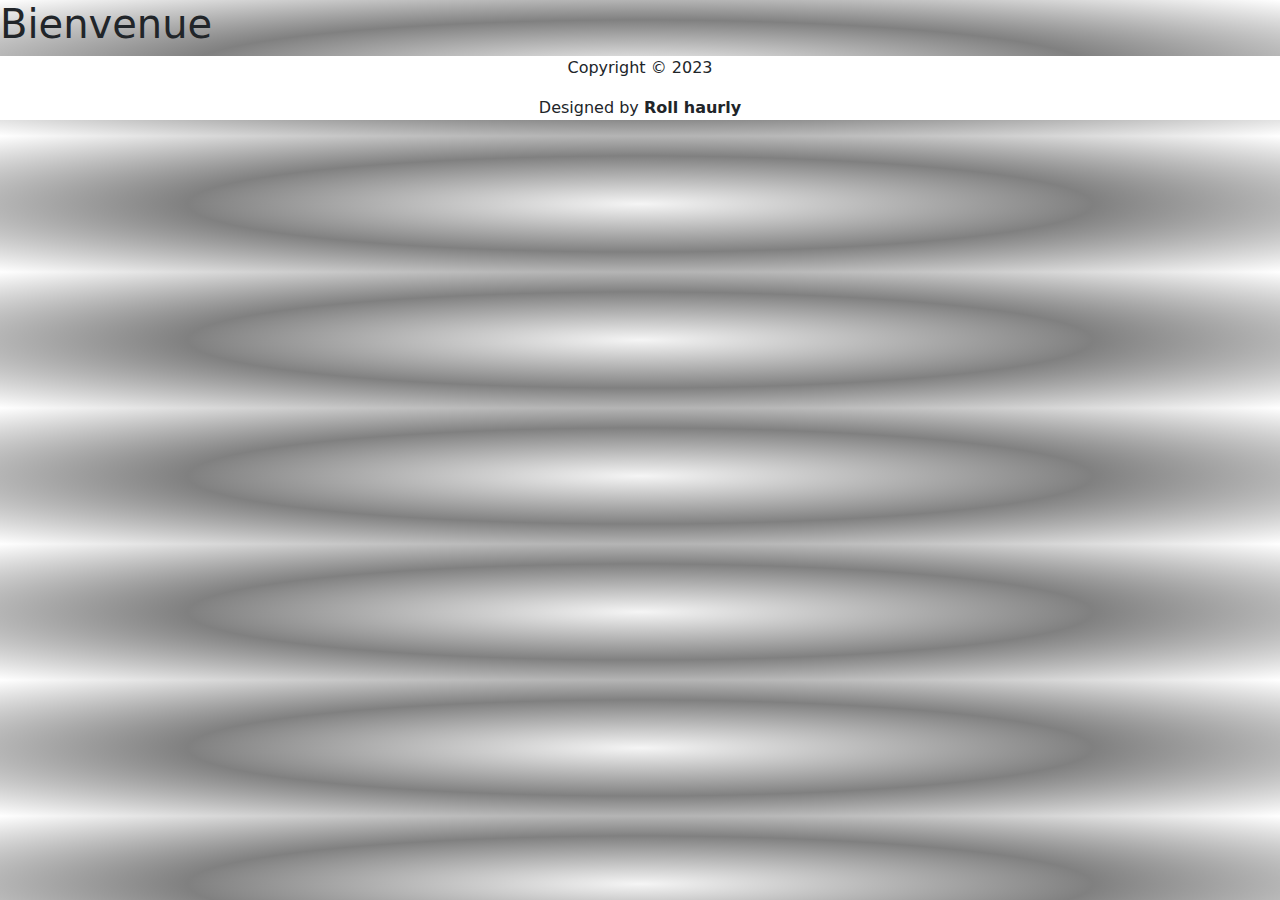
<file: acceuil.html>
<!DOCTYPE html>
<html>
<head>
	<meta charset="utf-8">
	<meta name="viewport" content="width=device-width, initial-scale=1">
	<link rel="stylesheet" type="text/css" href="style.css">
	<link rel="icon" type="image/x-icon" href="images/fav.png">
	<title></title>
</head>
<body>
<main>
	<h1>Bienvenue</h1>
</main>
<footer>
		<div class="col-md-4 mx-auto">
			<p>Copyright &copy; 2023</p>
			<p>Designed by <strong>Roll haurly</strong> </p>
		</div>
</footer>
<!-------------------------- Bootstrap core JS------------------------------------------------------------------------------------>
<link href="https://cdn.jsdelivr.net/npm/bootstrap@5.3.0/dist/css/bootstrap.min.css" rel="stylesheet">
<script src="https://cdn.jsdelivr.net/npm/bootstrap@5.3.0/dist/js/bootstrap.bundle.min.js"></script>
<link rel="stylesheet" href="https://cdnjs.cloudflare.com/ajax/libs/font-awesome/6.4.0/css/all.min.css">

<!------------------------- Core theme JS----------------------------------------------------------------------------------------->
<script src="https://code.jquery.com/jquery-3.7.0.min.js" integrity="sha256-2Pmvv0kuTBOenSvLm6bvfBSSHrUJ+3A7x6P5Ebd07/g=" crossorigin="anonymous"></script>
</body>
</html>
</file>
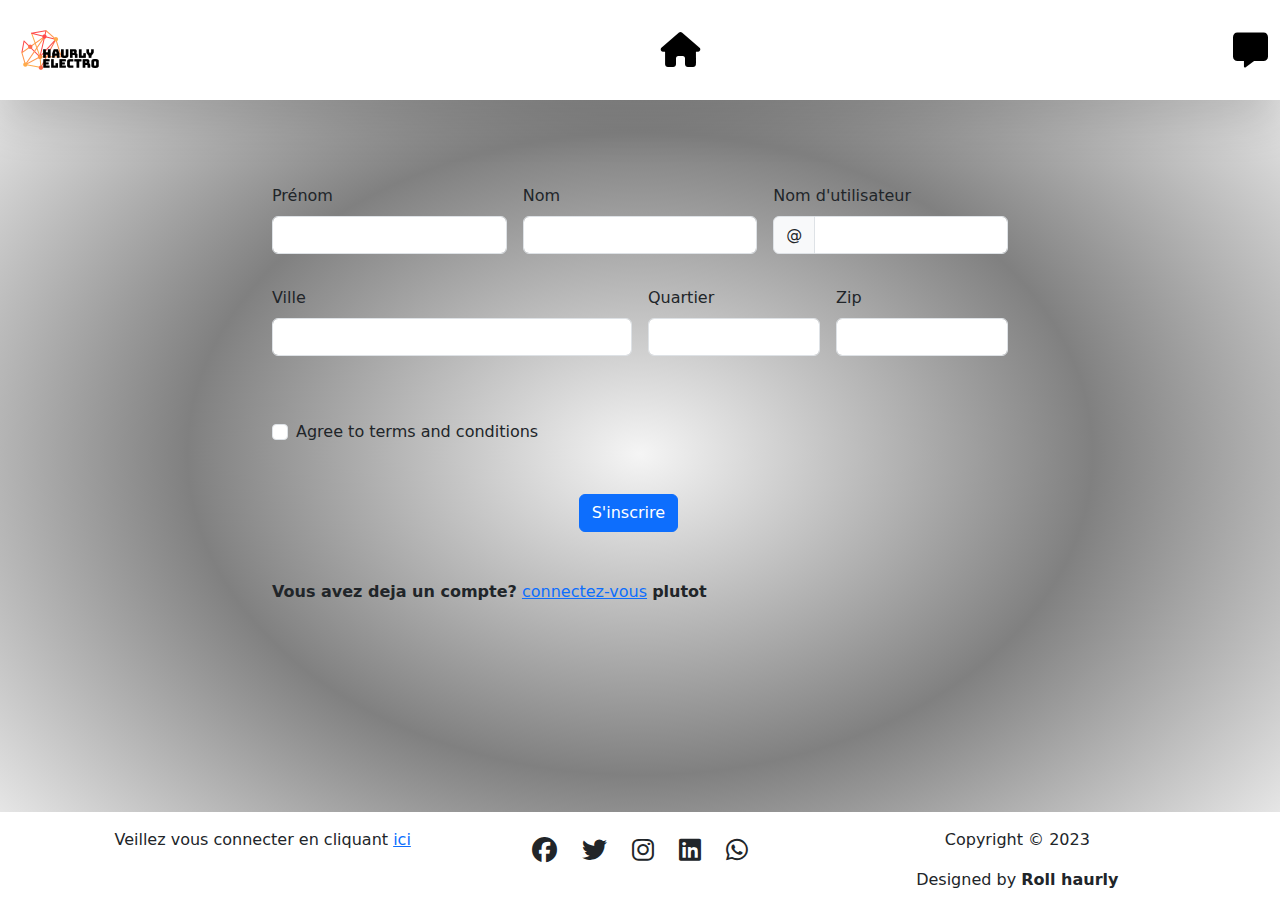
<file: page-inscription.html>
<<!DOCTYPE html>
<html>
<head>
	<meta charset="utf-8">
	<meta name="viewport" content="width=device-width, initial-scale=1">
	<link rel="stylesheet" type="text/css" href="style.css">
	<link rel="icon" type="image/x-icon" href="images/fav.png">
	<title>Page d'inscription</title>
</head>
<body>
<header>
<!-- navbar section-->
	<nav class="navbar navbar-expand-lg bg-white fixed-top mb-5 shadow-lg">
		<div class="container-fluid">
		    <a class="navbar-brand" href="acceuil.html"><img src="images/logo.png" style="height: 100px;width:100px"></a>
		    <a href="acceuil.html" class="cont"><i class="fa-solid fa-house mx-auto"></i></a>
		    <a class="nav-link cont" href="page-contact.html"><i class="fa-solid fa-message"></i></a>
		</div>
	</nav>
<!-- navbar section exit-->
</header>
<main class="my-5 py-5">
	<section class="py-5">
		<div class="container">
			<div class="row">
				<form class="col-md-8 mx-auto">
					<div class="row g-3 py-3">
						<div class="col-md-4">
						    <label for="validationDefault01" class="form-label">Prénom</label>
						    <input type="text" class="form-control" id="validationDefault01" required>
						</div>
						<div class="col-md-4">
						    <label for="validationDefault02" class="form-label">Nom</label>
						    <input type="text" class="form-control" id="validationDefault02" required>
						</div>
						<div class="col-md-4">
						    <label for="validationDefaultUsername" class="form-label">Nom d'utilisateur</label>
						    <div class="input-group">
						      <span class="input-group-text" id="inputGroupPrepend2">@</span>
						      <input type="text" class="form-control" id="validationDefaultUsername" aria-describedby="inputGroupPrepend2" required>
						    </div>
						</div>
					</div>
					<div class="row g-3 py-3">
						<div class="col-md-6">
						    <label for="validationDefault03" class="form-label">Ville</label>
						    <input type="text" class="form-control" id="validationDefault03" required>
						</div>
						<div class="col-md-3">
						    <label for="validationDefault04" class="form-label">Quartier</label>
						    <input type="text" class="form-control" id="validationDefault03" required>
						</div>
						<div class="col-md-3">
						  	<label for="validationDefault05" class="form-label">Zip</label>
						  	<input type="text" class="form-control" id="validationDefault05" required>
						</div>
						</div>
					<div class="col-12 pt-5">
					    <div class="form-check">
					      	<input class="form-check-input" type="checkbox" value="" id="invalidCheck2" required>
					      	<label class="form-check-label" for="invalidCheck2">
					        	Agree to terms and conditions
					      </label>
					    </div>
					</div>
					<div class="col-2 pt-5 mx-auto">
						<a href="acceuil.html" class="btn btn-primary">S'inscrire</a>
					</div>

					<div class="py-5">
						<p><strong>Vous avez deja un compte?</strong>  <a href="index.html">connectez-vous</a> <strong>plutot</strong></p>
					</div>
				</form>
			</div>
		</div>
	</section>
</main>
<footer>
	<div class="container">
		<div class="row g-3">
			<div class="col-md-4 mx-auto">
				<p>Veillez vous connecter en cliquant <a href="index.html">ici</a></p>
			</div>
			<div class="col-md-4 mx-auto">
				<i class="fa-brands fa-facebook"></i>
				<i class="fa-brands fa-twitter"></i>
				<i class="fa-brands fa-instagram"></i>
				<i class="fa-brands fa-linkedin"></i>
				<i class="fa-brands fa-whatsapp"></i>
			</div>
			<div class="col-md-4 mx-auto">
				<p>Copyright &copy; 2023</p>
				<p>Designed by <strong>Roll haurly</strong> </p>
			</div>
		</div>
	</div>
</footer>
<!-------------------------- Bootstrap core JS------------------------------------------------------------------------------------>
<link href="https://cdn.jsdelivr.net/npm/bootstrap@5.3.0/dist/css/bootstrap.min.css" rel="stylesheet">
<script src="https://cdn.jsdelivr.net/npm/bootstrap@5.3.0/dist/js/bootstrap.bundle.min.js"></script>
<link rel="stylesheet" href="https://cdnjs.cloudflare.com/ajax/libs/font-awesome/6.4.0/css/all.min.css">
<!------------------------- Core theme JS----------------------------------------------------------------------------------------->
<script src="https://code.jquery.com/jquery-3.7.0.min.js" integrity="sha256-2Pmvv0kuTBOenSvLm6bvfBSSHrUJ+3A7x6P5Ebd07/g=" crossorigin="anonymous"></script>
</body>
</html>
</file>
<file: style.css>
body{
	margin: 0;
	padding: 0;
	background: radial-gradient(whitesmoke, gray, white);
	font-weight: 700;
}
.titre{
	height: 70px;
	background: conic-gradient(gray, whitesmoke);
	border-radius: 10px;
	padding-left: 10px;
	padding-top: 10px;
}

.titre a{
	font-size: 20px;
	margin-top: 10px;
	text-decoration: overline red;
	border-bottom: 2px solid green;
	margin-right: 10px;
	color: yellow;
}


/*partie page connexion*/

.divider:after,
.divider:before {
content: "";
flex: 1;
height: 1px;
background: #eee;
}

/*partie page connexion exit*/

/*-- navbar section--*/

.navbar{
	height: 100px;
}
.navbar i{
	font-size: 35px;
}
.navbar a{
	text-decoration: none;
	color: #000;
	font-size: 20px;	
}
.navbar form{
	margin-right: 40px;
}
.nav-item .cont{
	text-decoration: overline red;
}
.nav-item .cont p{
	border-bottom: 2px solid green;
	font-size: 20px;
	width: 138px;
}
.nav-item .cont p:hover{
	color: black;
	background: yellowgreen;
}
/*-- navbar section exit--*/

/*type-produit section*/
#type-produit .nav a{
	text-decoration: overline red;
	color: white;
	font-size: 20px;	
}
#type-produit .nav a p{
	border-bottom: 2px solid green;
}
#type-produit .carousel-item img{
	width: 700px;
	height: 400px;
}
/*type-produit section*/
/*produit-achter section*/
#produit-achter .card{
	height: 150px;
	width: 312px;
	border-radius: 0;
	border: none;
	background: initial;
	color: white;
}
/*produit-achter section exit--*/

/*--Temoignage section--*/
#Temoignage img{
	width: 245px;
	height: 294px;
	border-radius: 50px;
}
#Temoignage button{
	background: aliceblue;
	width: 60px;
}
#Temoignage span {
	color: black;
}
#Temoignage .carousel-item .txt{
	width: 400px;
	background: white;
	border-radius: 50px;
}
#Temoignage .carousel-item p{
	text-align: justify;
	padding: 20px;
}

/*--Temoignage section exit--*/

footer{
	background: white;
	text-align: center;
}
footer i{
	font-size: 25px;
	padding: 10px;
}





#liste-produit .card{
	border: none;
	background: initial;
}
#liste-produit .card .card-body{
	background: linear-gradient(to right, green, yellow, red);
}
#liste-produit .card .card-body .btn{
	margin-left: 15px;
}
#liste-produit .liste-text{
	height: 100px;
	padding: 15px;
	background: white;
}






@media (max-width:780px){
	#Temoignage img{
	width: 200px;
	height: 250px;
	border-radius: 50px;
	margin-left: 90px;
	}
	#Temoignage .carousel-item .txt{
	width: 280px;
	background: white;
	border-radius: 50px;
	margin-left: auto;
	}
	#produit-achter .prac{
		margin-left: auto;
	}
	#type-produit .carousel-item img{
		width: 300px;
		height: 200px;
		margin-left: 35px;
	}
	.navbar .navbar-brand{
		width: 50px;
	}
	.navbar .navbar-brand img{
		width: 30px;
		height: 30px;
		margin-top: -20px;
	}
	.navbar .navbar-toggler button{
		margin-left: auto;
	}
	.navbar i{
		margin-left: -70px;
	}
	.collapse {
		padding: 15px;
		width: 100%;
		margin-left: -15px;
	}
	#type-produit .carousel-control-next-icon{
		margin-left: 25px;
	}
	#type-produit .carousel-control-prev-icon{
		margin-left: -10px;
	}
	#type-produit .carousel-indicators:before{
		color: red;
	}
}
</file>
